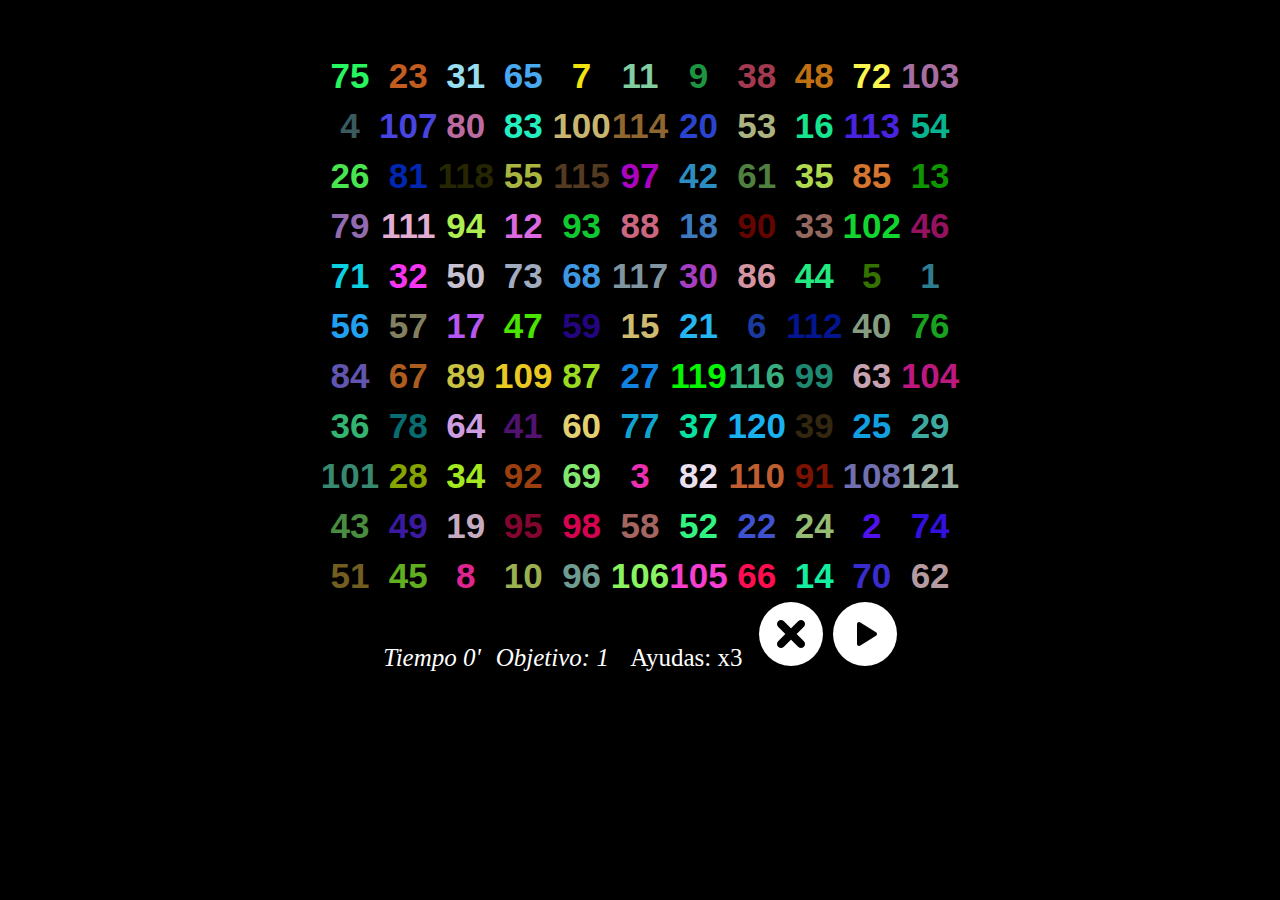
<file: final-1to121/index.html>
<!DOCTYPE html>
<html lang="en">
<head>
    <meta charset="UTF-8">
    <title>1 TO 121</title>

</head>
<body>

    <center>
<div id="escenario" ></div>
<div id="tiempo">Tiempo 0'</div>
<div id="objetivo">Objetivo:  1</div>
<div id="ayuda">Ayudas: x3</div>
<button id="salir"><img src="img/exi.png"></button>
<button id="playb"><img src="img/playb.png"></button>
    </center>

    <link rel="stylesheet" href="css/estilos.css">
    <link rel="stylesheet" href="css/sweetalert.css">
    <link rel="stylesheet" href="css/animate.css">
    <script src = "js/jquery-1.11.3.min.js"></script>
    <script src = "js/script.js"></script>
    <script src="js/createjs-2015.05.21.min.js"></script>
    <script src="js/sweetalert.min.js"></script>

</body>
</html>
</file>
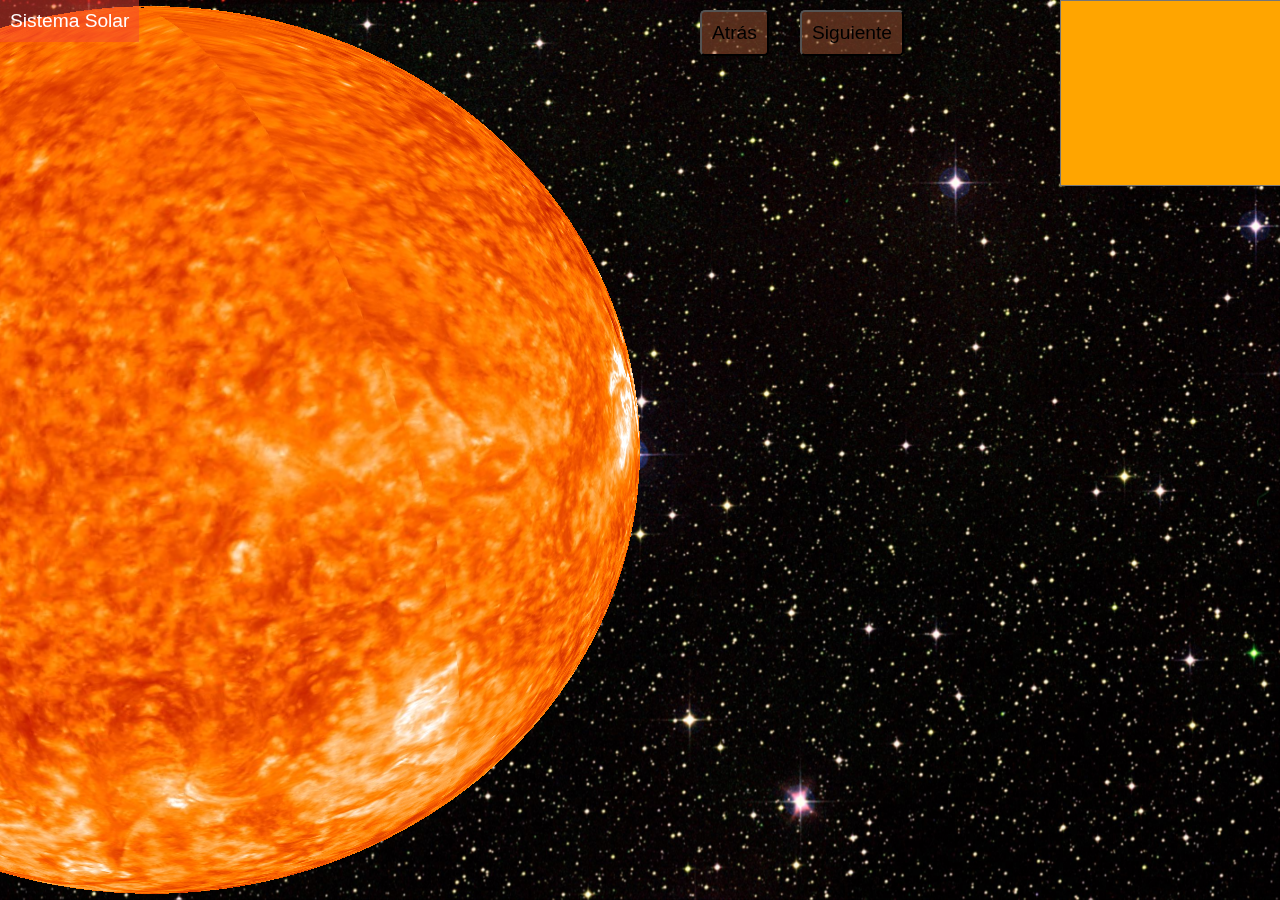
<file: Proyecto-Final/index.html>
                                                                                                                                                                                                                                                                                                                                                                                          <!DOCTYPE html>
<html lang="en">
<head>
    <meta charset="UTF-8">
    <title>Reto Planetas</title>
    <link rel = "stylesheet" type = "text/css" href = "css/estilos.css">
</head>
<body>
    <div id="titulo">Sistema Solar</div>
    <script src = "js/jquery-1.11.3.min.js"></script> <!--JQuery-->
    <script src = "js/three.js"></script>
	<script src = "js/script.js"></script>
  <script src = "js/datos.json"></script>
  <button type="button" id="boton">Siguiente</button>
  <button type="button" id="boton2">Atrás</button>
  <textarea name="areaJson" id="Json" cols="30" rows="10"></textarea>
</body>
</html>
</file>
<file: final-1to121/css/estilos.css>
body {
  background-color: black;
}
#playb
{


  height: 70px;
  width: 70px;
  margin: auto;
  background-color: black;
  border-radius: 50%;
  border-color: black;
  border-width: inherit;
  cursor: pointer;
  display: inline-block;
}
#tiempo
{
  color: white;
  margin: auto;
  font-style: italic;
  font-size: 25px;
  display: inline-block;
}
#objetivo
{
  margin: auto;
  font-style: italic;
  font-size: 25px;
  color: white;
  height: 135px;
  width: 135px;
  display: inline-block;
}

#salir
{
  height: 70px;
  width: 70px;
  margin: left;
  cursor: pointer;
  background-color: black;
  border-radius: 50%;
  border-color: black;
  border-width: inherit;
  display: inline-block;
}
#ayuda
{

  margin: auto;
  cursor: pointer;
  height: 125px;
  width: 125px;
  font-size: 25px;
  color: white;
  display:block;
}
</file>
<file: final-1to121/css/sweetalert.css>
body.stop-scrolling {
  height: 100%;
  overflow: hidden; }

.sweet-overlay {
  background-color: black;
  /* IE8 */
  -ms-filter: "progid:DXImageTransform.Microsoft.Alpha(Opacity=40)";
  /* IE8 */
  background-color: rgba(0, 0, 0, 0.4);
  position: fixed;
  left: 0;
  right: 0;
  top: 0;
  bottom: 0;
  display: none;
  z-index: 10000; }

.sweet-alert {
  background-color: white;
  font-family: 'Open Sans', 'Helvetica Neue', Helvetica, Arial, sans-serif;
  width: 478px;
  padding: 17px;
  border-radius: 5px;
  text-align: center;
  position: fixed;
  left: 50%;
  top: 50%;
  margin-left: -256px;
  margin-top: -200px;
  overflow: hidden;
  display: none;
  z-index: 99999; }
  @media all and (max-width: 540px) {
    .sweet-alert {
      width: auto;
      margin-left: 0;
      margin-right: 0;
      left: 15px;
      right: 15px; } }
  .sweet-alert h2 {
    color: #575757;
    font-size: 30px;
    text-align: center;
    font-weight: 600;
    text-transform: none;
    position: relative;
    margin: 25px 0;
    padding: 0;
    line-height: 40px;
    display: block; }
  .sweet-alert p {
    color: #797979;
    font-size: 16px;
    text-align: center;
    font-weight: 300;
    position: relative;
    text-align: inherit;
    float: none;
    margin: 0;
    padding: 0;
    line-height: normal; }
  .sweet-alert fieldset {
    border: none;
    position: relative; }
  .sweet-alert .sa-error-container {
    background-color: #f1f1f1;
    margin-left: -17px;
    margin-right: -17px;
    overflow: hidden;
    padding: 0 10px;
    max-height: 0;
    webkit-transition: padding 0.15s, max-height 0.15s;
    transition: padding 0.15s, max-height 0.15s; }
    .sweet-alert .sa-error-container.show {
      padding: 10px 0;
      max-height: 100px;
      webkit-transition: padding 0.2s, max-height 0.2s;
      transition: padding 0.25s, max-height 0.25s; }
    .sweet-alert .sa-error-container .icon {
      display: inline-block;
      width: 24px;
      height: 24px;
      border-radius: 50%;
      background-color: #ea7d7d;
      color: white;
      line-height: 24px;
      text-align: center;
      margin-right: 3px; }
    .sweet-alert .sa-error-container p {
      display: inline-block; }
  .sweet-alert .sa-input-error {
    position: absolute;
    top: 29px;
    right: 26px;
    width: 20px;
    height: 20px;
    opacity: 0;
    -webkit-transform: scale(0.5);
    transform: scale(0.5);
    -webkit-transform-origin: 50% 50%;
    transform-origin: 50% 50%;
    -webkit-transition: all 0.1s;
    transition: all 0.1s; }
    .sweet-alert .sa-input-error::before, .sweet-alert .sa-input-error::after {
      content: "";
      width: 20px;
      height: 6px;
      background-color: #f06e57;
      border-radius: 3px;
      position: absolute;
      top: 50%;
      margin-top: -4px;
      left: 50%;
      margin-left: -9px; }
    .sweet-alert .sa-input-error::before {
      -webkit-transform: rotate(-45deg);
      transform: rotate(-45deg); }
    .sweet-alert .sa-input-error::after {
      -webkit-transform: rotate(45deg);
      transform: rotate(45deg); }
    .sweet-alert .sa-input-error.show {
      opacity: 1;
      -webkit-transform: scale(1);
      transform: scale(1); }
  .sweet-alert input {
    width: 100%;
    box-sizing: border-box;
    border-radius: 3px;
    border: 1px solid #d7d7d7;
    height: 43px;
    margin-top: 10px;
    margin-bottom: 17px;
    font-size: 18px;
    box-shadow: inset 0px 1px 1px rgba(0, 0, 0, 0.06);
    padding: 0 12px;
    display: none;
    -webkit-transition: all 0.3s;
    transition: all 0.3s; }
    .sweet-alert input:focus {
      outline: none;
      box-shadow: 0px 0px 3px #c4e6f5;
      border: 1px solid #b4dbed; }
      .sweet-alert input:focus::-moz-placeholder {
        transition: opacity 0.3s 0.03s ease;
        opacity: 0.5; }
      .sweet-alert input:focus:-ms-input-placeholder {
        transition: opacity 0.3s 0.03s ease;
        opacity: 0.5; }
      .sweet-alert input:focus::-webkit-input-placeholder {
        transition: opacity 0.3s 0.03s ease;
        opacity: 0.5; }
    .sweet-alert input::-moz-placeholder {
      color: #bdbdbd; }
    .sweet-alert input:-ms-input-placeholder {
      color: #bdbdbd; }
    .sweet-alert input::-webkit-input-placeholder {
      color: #bdbdbd; }
  .sweet-alert.show-input input {
    display: block; }
  .sweet-alert .sa-confirm-button-container {
    display: inline-block;
    position: relative; }
  .sweet-alert .la-ball-fall {
    position: absolute;
    left: 50%;
    top: 50%;
    margin-left: -27px;
    margin-top: 4px;
    opacity: 0;
    visibility: hidden; }
  .sweet-alert button {
    background-color: #8CD4F5;
    color: white;
    border: none;
    box-shadow: none;
    font-size: 17px;
    font-weight: 500;
    -webkit-border-radius: 4px;
    border-radius: 5px;
    padding: 10px 32px;
    margin: 26px 5px 0 5px;
    cursor: pointer; }
    .sweet-alert button:focus {
      outline: none;
      box-shadow: 0 0 2px rgba(128, 179, 235, 0.5), inset 0 0 0 1px rgba(0, 0, 0, 0.05); }
    .sweet-alert button:hover {
      background-color: #7ecff4; }
    .sweet-alert button:active {
      background-color: #5dc2f1; }
    .sweet-alert button.cancel {
      background-color: #C1C1C1; }
      .sweet-alert button.cancel:hover {
        background-color: #b9b9b9; }
      .sweet-alert button.cancel:active {
        background-color: #a8a8a8; }
      .sweet-alert button.cancel:focus {
        box-shadow: rgba(197, 205, 211, 0.8) 0px 0px 2px, rgba(0, 0, 0, 0.0470588) 0px 0px 0px 1px inset !important; }
    .sweet-alert button[disabled] {
      opacity: .6;
      cursor: default; }
    .sweet-alert button.confirm[disabled] {
      color: transparent; }
      .sweet-alert button.confirm[disabled] ~ .la-ball-fall {
        opacity: 1;
        visibility: visible;
        transition-delay: 0s; }
    .sweet-alert button::-moz-focus-inner {
      border: 0; }
  .sweet-alert[data-has-cancel-button=false] button {
    box-shadow: none !important; }
  .sweet-alert[data-has-confirm-button=false][data-has-cancel-button=false] {
    padding-bottom: 40px; }
  .sweet-alert .sa-icon {
    width: 80px;
    height: 80px;
    border: 4px solid gray;
    -webkit-border-radius: 40px;
    border-radius: 40px;
    border-radius: 50%;
    margin: 20px auto;
    padding: 0;
    position: relative;
    box-sizing: content-box; }
    .sweet-alert .sa-icon.sa-error {
      border-color: #F27474; }
      .sweet-alert .sa-icon.sa-error .sa-x-mark {
        position: relative;
        display: block; }
      .sweet-alert .sa-icon.sa-error .sa-line {
        position: absolute;
        height: 5px;
        width: 47px;
        background-color: #F27474;
        display: block;
        top: 37px;
        border-radius: 2px; }
        .sweet-alert .sa-icon.sa-error .sa-line.sa-left {
          -webkit-transform: rotate(45deg);
          transform: rotate(45deg);
          left: 17px; }
        .sweet-alert .sa-icon.sa-error .sa-line.sa-right {
          -webkit-transform: rotate(-45deg);
          transform: rotate(-45deg);
          right: 16px; }
    .sweet-alert .sa-icon.sa-warning {
      border-color: #F8BB86; }
      .sweet-alert .sa-icon.sa-warning .sa-body {
        position: absolute;
        width: 5px;
        height: 47px;
        left: 50%;
        top: 10px;
        -webkit-border-radius: 2px;
        border-radius: 2px;
        margin-left: -2px;
        background-color: #F8BB86; }
      .sweet-alert .sa-icon.sa-warning .sa-dot {
        position: absolute;
        width: 7px;
        height: 7px;
        -webkit-border-radius: 50%;
        border-radius: 50%;
        margin-left: -3px;
        left: 50%;
        bottom: 10px;
        background-color: #F8BB86; }
    .sweet-alert .sa-icon.sa-info {
      border-color: #C9DAE1; }
      .sweet-alert .sa-icon.sa-info::before {
        content: "";
        position: absolute;
        width: 5px;
        height: 29px;
        left: 50%;
        bottom: 17px;
        border-radius: 2px;
        margin-left: -2px;
        background-color: #C9DAE1; }
      .sweet-alert .sa-icon.sa-info::after {
        content: "";
        position: absolute;
        width: 7px;
        height: 7px;
        border-radius: 50%;
        margin-left: -3px;
        top: 19px;
        background-color: #C9DAE1; }
    .sweet-alert .sa-icon.sa-success {
      border-color: #A5DC86; }
      .sweet-alert .sa-icon.sa-success::before, .sweet-alert .sa-icon.sa-success::after {
        content: '';
        -webkit-border-radius: 40px;
        border-radius: 40px;
        border-radius: 50%;
        position: absolute;
        width: 60px;
        height: 120px;
        background: white;
        -webkit-transform: rotate(45deg);
        transform: rotate(45deg); }
      .sweet-alert .sa-icon.sa-success::before {
        -webkit-border-radius: 120px 0 0 120px;
        border-radius: 120px 0 0 120px;
        top: -7px;
        left: -33px;
        -webkit-transform: rotate(-45deg);
        transform: rotate(-45deg);
        -webkit-transform-origin: 60px 60px;
        transform-origin: 60px 60px; }
      .sweet-alert .sa-icon.sa-success::after {
        -webkit-border-radius: 0 120px 120px 0;
        border-radius: 0 120px 120px 0;
        top: -11px;
        left: 30px;
        -webkit-transform: rotate(-45deg);
        transform: rotate(-45deg);
        -webkit-transform-origin: 0px 60px;
        transform-origin: 0px 60px; }
      .sweet-alert .sa-icon.sa-success .sa-placeholder {
        width: 80px;
        height: 80px;
        border: 4px solid rgba(165, 220, 134, 0.2);
        -webkit-border-radius: 40px;
        border-radius: 40px;
        border-radius: 50%;
        box-sizing: content-box;
        position: absolute;
        left: -4px;
        top: -4px;
        z-index: 2; }
      .sweet-alert .sa-icon.sa-success .sa-fix {
        width: 5px;
        height: 90px;
        background-color: white;
        position: absolute;
        left: 28px;
        top: 8px;
        z-index: 1;
        -webkit-transform: rotate(-45deg);
        transform: rotate(-45deg); }
      .sweet-alert .sa-icon.sa-success .sa-line {
        height: 5px;
        background-color: #A5DC86;
        display: block;
        border-radius: 2px;
        position: absolute;
        z-index: 2; }
        .sweet-alert .sa-icon.sa-success .sa-line.sa-tip {
          width: 25px;
          left: 14px;
          top: 46px;
          -webkit-transform: rotate(45deg);
          transform: rotate(45deg); }
        .sweet-alert .sa-icon.sa-success .sa-line.sa-long {
          width: 47px;
          right: 8px;
          top: 38px;
          -webkit-transform: rotate(-45deg);
          transform: rotate(-45deg); }
    .sweet-alert .sa-icon.sa-custom {
      background-size: contain;
      border-radius: 0;
      border: none;
      background-position: center center;
      background-repeat: no-repeat; }

/*
 * Animations
 */
@-webkit-keyframes showSweetAlert {
  0% {
    transform: scale(0.7);
    -webkit-transform: scale(0.7); }
  45% {
    transform: scale(1.05);
    -webkit-transform: scale(1.05); }
  80% {
    transform: scale(0.95);
    -webkit-transform: scale(0.95); }
  100% {
    transform: scale(1);
    -webkit-transform: scale(1); } }

@keyframes showSweetAlert {
  0% {
    transform: scale(0.7);
    -webkit-transform: scale(0.7); }
  45% {
    transform: scale(1.05);
    -webkit-transform: scale(1.05); }
  80% {
    transform: scale(0.95);
    -webkit-transform: scale(0.95); }
  100% {
    transform: scale(1);
    -webkit-transform: scale(1); } }

@-webkit-keyframes hideSweetAlert {
  0% {
    transform: scale(1);
    -webkit-transform: scale(1); }
  100% {
    transform: scale(0.5);
    -webkit-transform: scale(0.5); } }

@keyframes hideSweetAlert {
  0% {
    transform: scale(1);
    -webkit-transform: scale(1); }
  100% {
    transform: scale(0.5);
    -webkit-transform: scale(0.5); } }

@-webkit-keyframes slideFromTop {
  0% {
    top: 0%; }
  100% {
    top: 50%; } }

@keyframes slideFromTop {
  0% {
    top: 0%; }
  100% {
    top: 50%; } }

@-webkit-keyframes slideToTop {
  0% {
    top: 50%; }
  100% {
    top: 0%; } }

@keyframes slideToTop {
  0% {
    top: 50%; }
  100% {
    top: 0%; } }

@-webkit-keyframes slideFromBottom {
  0% {
    top: 70%; }
  100% {
    top: 50%; } }

@keyframes slideFromBottom {
  0% {
    top: 70%; }
  100% {
    top: 50%; } }

@-webkit-keyframes slideToBottom {
  0% {
    top: 50%; }
  100% {
    top: 70%; } }

@keyframes slideToBottom {
  0% {
    top: 50%; }
  100% {
    top: 70%; } }

.showSweetAlert[data-animation=pop] {
  -webkit-animation: showSweetAlert 0.3s;
  animation: showSweetAlert 0.3s; }

.showSweetAlert[data-animation=none] {
  -webkit-animation: none;
  animation: none; }

.showSweetAlert[data-animation=slide-from-top] {
  -webkit-animation: slideFromTop 0.3s;
  animation: slideFromTop 0.3s; }

.showSweetAlert[data-animation=slide-from-bottom] {
  -webkit-animation: slideFromBottom 0.3s;
  animation: slideFromBottom 0.3s; }

.hideSweetAlert[data-animation=pop] {
  -webkit-animation: hideSweetAlert 0.2s;
  animation: hideSweetAlert 0.2s; }

.hideSweetAlert[data-animation=none] {
  -webkit-animation: none;
  animation: none; }

.hideSweetAlert[data-animation=slide-from-top] {
  -webkit-animation: slideToTop 0.4s;
  animation: slideToTop 0.4s; }

.hideSweetAlert[data-animation=slide-from-bottom] {
  -webkit-animation: slideToBottom 0.3s;
  animation: slideToBottom 0.3s; }

@-webkit-keyframes animateSuccessTip {
  0% {
    width: 0;
    left: 1px;
    top: 19px; }
  54% {
    width: 0;
    left: 1px;
    top: 19px; }
  70% {
    width: 50px;
    left: -8px;
    top: 37px; }
  84% {
    width: 17px;
    left: 21px;
    top: 48px; }
  100% {
    width: 25px;
    left: 14px;
    top: 45px; } }

@keyframes animateSuccessTip {
  0% {
    width: 0;
    left: 1px;
    top: 19px; }
  54% {
    width: 0;
    left: 1px;
    top: 19px; }
  70% {
    width: 50px;
    left: -8px;
    top: 37px; }
  84% {
    width: 17px;
    left: 21px;
    top: 48px; }
  100% {
    width: 25px;
    left: 14px;
    top: 45px; } }

@-webkit-keyframes animateSuccessLong {
  0% {
    width: 0;
    right: 46px;
    top: 54px; }
  65% {
    width: 0;
    right: 46px;
    top: 54px; }
  84% {
    width: 55px;
    right: 0px;
    top: 35px; }
  100% {
    width: 47px;
    right: 8px;
    top: 38px; } }

@keyframes animateSuccessLong {
  0% {
    width: 0;
    right: 46px;
    top: 54px; }
  65% {
    width: 0;
    right: 46px;
    top: 54px; }
  84% {
    width: 55px;
    right: 0px;
    top: 35px; }
  100% {
    width: 47px;
    right: 8px;
    top: 38px; } }

@-webkit-keyframes rotatePlaceholder {
  0% {
    transform: rotate(-45deg);
    -webkit-transform: rotate(-45deg); }
  5% {
    transform: rotate(-45deg);
    -webkit-transform: rotate(-45deg); }
  12% {
    transform: rotate(-405deg);
    -webkit-transform: rotate(-405deg); }
  100% {
    transform: rotate(-405deg);
    -webkit-transform: rotate(-405deg); } }

@keyframes rotatePlaceholder {
  0% {
    transform: rotate(-45deg);
    -webkit-transform: rotate(-45deg); }
  5% {
    transform: rotate(-45deg);
    -webkit-transform: rotate(-45deg); }
  12% {
    transform: rotate(-405deg);
    -webkit-transform: rotate(-405deg); }
  100% {
    transform: rotate(-405deg);
    -webkit-transform: rotate(-405deg); } }

.animateSuccessTip {
  -webkit-animation: animateSuccessTip 0.75s;
  animation: animateSuccessTip 0.75s; }

.animateSuccessLong {
  -webkit-animation: animateSuccessLong 0.75s;
  animation: animateSuccessLong 0.75s; }

.sa-icon.sa-success.animate::after {
  -webkit-animation: rotatePlaceholder 4.25s ease-in;
  animation: rotatePlaceholder 4.25s ease-in; }

@-webkit-keyframes animateErrorIcon {
  0% {
    transform: rotateX(100deg);
    -webkit-transform: rotateX(100deg);
    opacity: 0; }
  100% {
    transform: rotateX(0deg);
    -webkit-transform: rotateX(0deg);
    opacity: 1; } }

@keyframes animateErrorIcon {
  0% {
    transform: rotateX(100deg);
    -webkit-transform: rotateX(100deg);
    opacity: 0; }
  100% {
    transform: rotateX(0deg);
    -webkit-transform: rotateX(0deg);
    opacity: 1; } }

.animateErrorIcon {
  -webkit-animation: animateErrorIcon 0.5s;
  animation: animateErrorIcon 0.5s; }

@-webkit-keyframes animateXMark {
  0% {
    transform: scale(0.4);
    -webkit-transform: scale(0.4);
    margin-top: 26px;
    opacity: 0; }
  50% {
    transform: scale(0.4);
    -webkit-transform: scale(0.4);
    margin-top: 26px;
    opacity: 0; }
  80% {
    transform: scale(1.15);
    -webkit-transform: scale(1.15);
    margin-top: -6px; }
  100% {
    transform: scale(1);
    -webkit-transform: scale(1);
    margin-top: 0;
    opacity: 1; } }

@keyframes animateXMark {
  0% {
    transform: scale(0.4);
    -webkit-transform: scale(0.4);
    margin-top: 26px;
    opacity: 0; }
  50% {
    transform: scale(0.4);
    -webkit-transform: scale(0.4);
    margin-top: 26px;
    opacity: 0; }
  80% {
    transform: scale(1.15);
    -webkit-transform: scale(1.15);
    margin-top: -6px; }
  100% {
    transform: scale(1);
    -webkit-transform: scale(1);
    margin-top: 0;
    opacity: 1; } }

.animateXMark {
  -webkit-animation: animateXMark 0.5s;
  animation: animateXMark 0.5s; }

@-webkit-keyframes pulseWarning {
  0% {
    border-color: #F8D486; }
  100% {
    border-color: #F8BB86; } }

@keyframes pulseWarning {
  0% {
    border-color: #F8D486; }
  100% {
    border-color: #F8BB86; } }

.pulseWarning {
  -webkit-animation: pulseWarning 0.75s infinite alternate;
  animation: pulseWarning 0.75s infinite alternate; }

@-webkit-keyframes pulseWarningIns {
  0% {
    background-color: #F8D486; }
  100% {
    background-color: #F8BB86; } }

@keyframes pulseWarningIns {
  0% {
    background-color: #F8D486; }
  100% {
    background-color: #F8BB86; } }

.pulseWarningIns {
  -webkit-animation: pulseWarningIns 0.75s infinite alternate;
  animation: pulseWarningIns 0.75s infinite alternate; }

@-webkit-keyframes rotate-loading {
  0% {
    transform: rotate(0deg); }
  100% {
    transform: rotate(360deg); } }

@keyframes rotate-loading {
  0% {
    transform: rotate(0deg); }
  100% {
    transform: rotate(360deg); } }

/* Internet Explorer 9 has some special quirks that are fixed here */
/* The icons are not animated. */
/* This file is automatically merged into sweet-alert.min.js through Gulp */
/* Error icon */
.sweet-alert .sa-icon.sa-error .sa-line.sa-left {
  -ms-transform: rotate(45deg) \9; }

.sweet-alert .sa-icon.sa-error .sa-line.sa-right {
  -ms-transform: rotate(-45deg) \9; }

/* Success icon */
.sweet-alert .sa-icon.sa-success {
  border-color: transparent\9; }

.sweet-alert .sa-icon.sa-success .sa-line.sa-tip {
  -ms-transform: rotate(45deg) \9; }

.sweet-alert .sa-icon.sa-success .sa-line.sa-long {
  -ms-transform: rotate(-45deg) \9; }

/*!
 * Load Awesome v1.1.0 (http://github.danielcardoso.net/load-awesome/)
 * Copyright 2015 Daniel Cardoso <@DanielCardoso>
 * Licensed under MIT
 */
.la-ball-fall,
.la-ball-fall > div {
  position: relative;
  -webkit-box-sizing: border-box;
  -moz-box-sizing: border-box;
  box-sizing: border-box; }

.la-ball-fall {
  display: block;
  font-size: 0;
  color: #fff; }

.la-ball-fall.la-dark {
  color: #333; }

.la-ball-fall > div {
  display: inline-block;
  float: none;
  background-color: currentColor;
  border: 0 solid currentColor; }

.la-ball-fall {
  width: 54px;
  height: 18px; }

.la-ball-fall > div {
  width: 10px;
  height: 10px;
  margin: 4px;
  border-radius: 100%;
  opacity: 0;
  -webkit-animation: ball-fall 1s ease-in-out infinite;
  -moz-animation: ball-fall 1s ease-in-out infinite;
  -o-animation: ball-fall 1s ease-in-out infinite;
  animation: ball-fall 1s ease-in-out infinite; }

.la-ball-fall > div:nth-child(1) {
  -webkit-animation-delay: -200ms;
  -moz-animation-delay: -200ms;
  -o-animation-delay: -200ms;
  animation-delay: -200ms; }

.la-ball-fall > div:nth-child(2) {
  -webkit-animation-delay: -100ms;
  -moz-animation-delay: -100ms;
  -o-animation-delay: -100ms;
  animation-delay: -100ms; }

.la-ball-fall > div:nth-child(3) {
  -webkit-animation-delay: 0ms;
  -moz-animation-delay: 0ms;
  -o-animation-delay: 0ms;
  animation-delay: 0ms; }

.la-ball-fall.la-sm {
  width: 26px;
  height: 8px; }

.la-ball-fall.la-sm > div {
  width: 4px;
  height: 4px;
  margin: 2px; }

.la-ball-fall.la-2x {
  width: 108px;
  height: 36px; }

.la-ball-fall.la-2x > div {
  width: 20px;
  height: 20px;
  margin: 8px; }

.la-ball-fall.la-3x {
  width: 162px;
  height: 54px; }

.la-ball-fall.la-3x > div {
  width: 30px;
  height: 30px;
  margin: 12px; }

/*
 * Animation
 */
@-webkit-keyframes ball-fall {
  0% {
    opacity: 0;
    -webkit-transform: translateY(-145%);
    transform: translateY(-145%); }
  10% {
    opacity: .5; }
  20% {
    opacity: 1;
    -webkit-transform: translateY(0);
    transform: translateY(0); }
  80% {
    opacity: 1;
    -webkit-transform: translateY(0);
    transform: translateY(0); }
  90% {
    opacity: .5; }
  100% {
    opacity: 0;
    -webkit-transform: translateY(145%);
    transform: translateY(145%); } }

@-moz-keyframes ball-fall {
  0% {
    opacity: 0;
    -moz-transform: translateY(-145%);
    transform: translateY(-145%); }
  10% {
    opacity: .5; }
  20% {
    opacity: 1;
    -moz-transform: translateY(0);
    transform: translateY(0); }
  80% {
    opacity: 1;
    -moz-transform: translateY(0);
    transform: translateY(0); }
  90% {
    opacity: .5; }
  100% {
    opacity: 0;
    -moz-transform: translateY(145%);
    transform: translateY(145%); } }

@-o-keyframes ball-fall {
  0% {
    opacity: 0;
    -o-transform: translateY(-145%);
    transform: translateY(-145%); }
  10% {
    opacity: .5; }
  20% {
    opacity: 1;
    -o-transform: translateY(0);
    transform: translateY(0); }
  80% {
    opacity: 1;
    -o-transform: translateY(0);
    transform: translateY(0); }
  90% {
    opacity: .5; }
  100% {
    opacity: 0;
    -o-transform: translateY(145%);
    transform: translateY(145%); } }

@keyframes ball-fall {
  0% {
    opacity: 0;
    -webkit-transform: translateY(-145%);
    -moz-transform: translateY(-145%);
    -o-transform: translateY(-145%);
    transform: translateY(-145%); }
  10% {
    opacity: .5; }
  20% {
    opacity: 1;
    -webkit-transform: translateY(0);
    -moz-transform: translateY(0);
    -o-transform: translateY(0);
    transform: translateY(0); }
  80% {
    opacity: 1;
    -webkit-transform: translateY(0);
    -moz-transform: translateY(0);
    -o-transform: translateY(0);
    transform: translateY(0); }
  90% {
    opacity: .5; }
  100% {
    opacity: 0;
    -webkit-transform: translateY(145%);
    -moz-transform: translateY(145%);
    -o-transform: translateY(145%);
    transform: translateY(145%); } }
</file>
<file: Proyecto-Final/css/estilos.css>
body
{
    background-color: black;
    font-family: Arial;
    color: white;
    -webkit-touch-callout: none;
    -webkit-user-select: none;
    -khtml-user-select: none;
    -moz-user-select: none;
    -ms-user-select: none;
    user-select: none;
}

canvas
{
    position: fixed;
    top: 0;
    left: 0;
    right: 0;
    bottom: 0;
    background-image: url("../img/stars.jpg");
    background-size: cover;
}

#titulo
{
    position: absolute;
    top: 0px;
    left: 0px;
    background-color: rgba(244, 67, 54, 0.49);
    z-index: 20;
    font-size: 1.2em;
    padding: 10px;
}

#boton
{
  position: absolute;
  top: 10px;
  left: 800px;
    background-color: rgba(167, 87, 54, 0.49);
  z-index: 20;
  font-size: 1.2em;
  padding: 10px;
  border-radius: 5px;
}
#boton:hover {
 background: rgba(0,0,0,0);
 color: #3a7999;
 box-shadow: inset 0 0 0 3px #3a7999;
}

#boton2
{
  position: absolute;
  top: 10px;
  left: 700px;
  background-color: rgba(167, 87, 54, 0.49);
  z-index: 20;
  font-size: 1.2em;
  padding: 10px;
  border-radius: 5px;
}
#boton2:hover {
 background: rgba(0,0,0,0);
 color: #3a7999;
 box-shadow: inset 0 0 0 3px #3a7999;
}
#Json
{
  position: absolute;
  top: 0px;
  left: 1060px;
  background-color: orange;
  z-index: 20;
  font-size: 1.2em;
}
</file>
